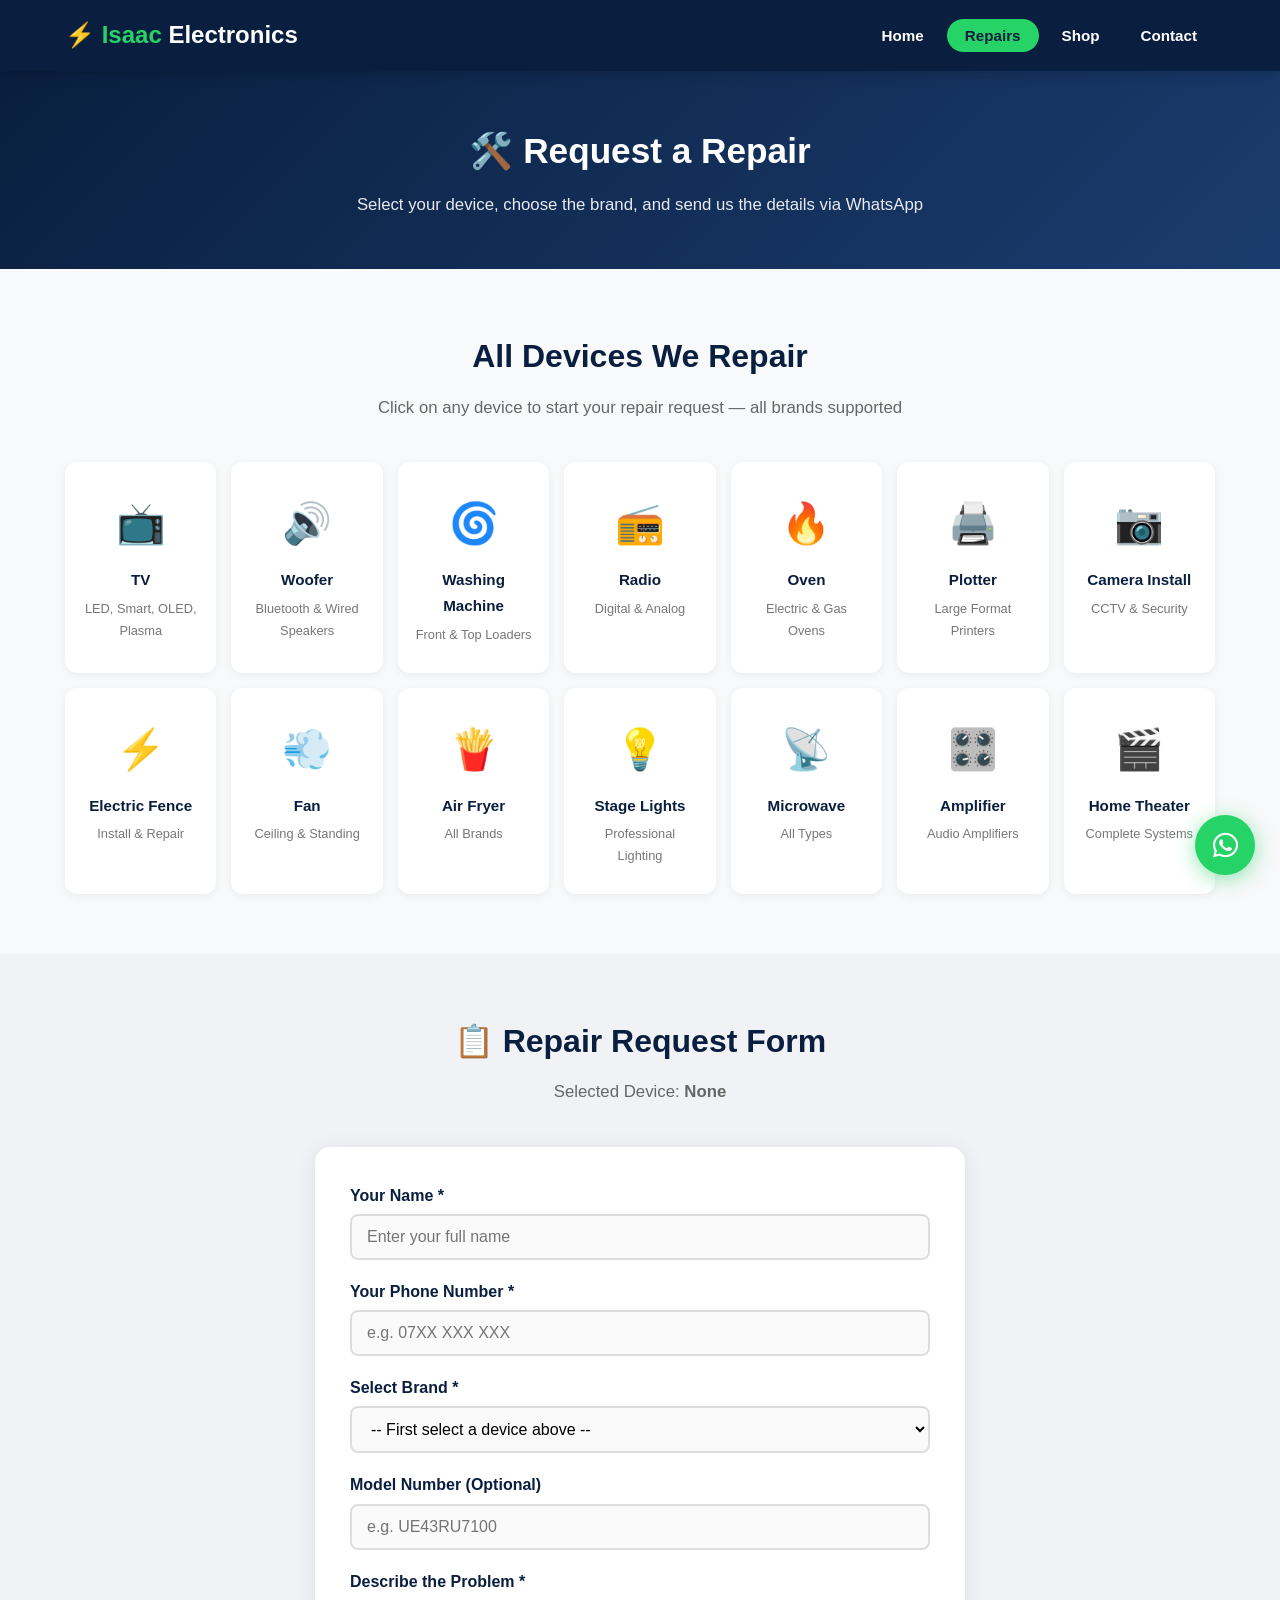
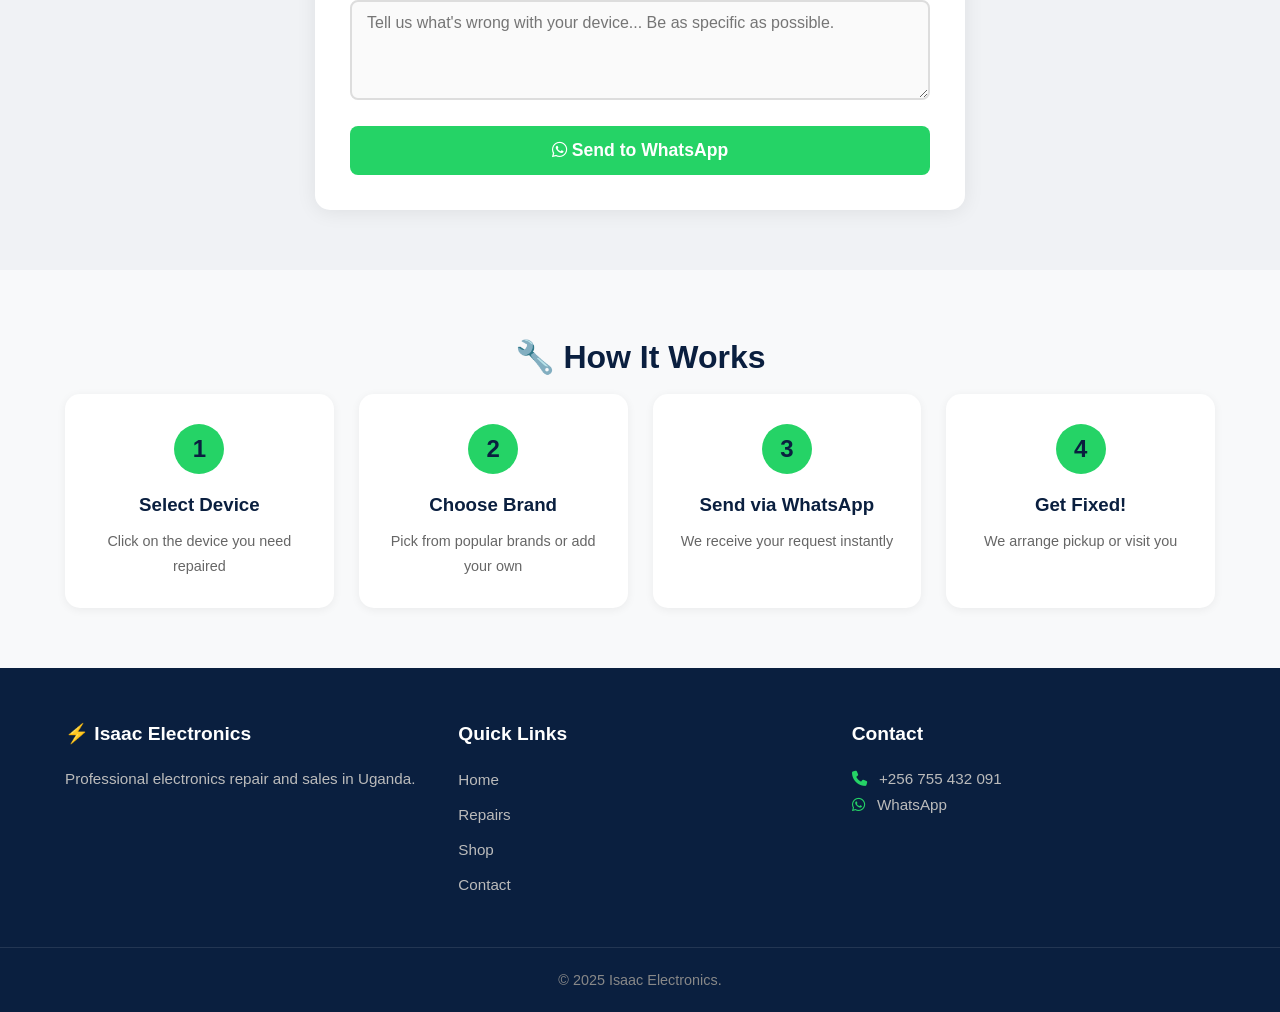
<file: services.html>
<!DOCTYPE html>
<html lang="en">
<head>
    <meta charset="UTF-8">
    <meta name="viewport" content="width=device-width, initial-scale=1.0">
    <title>Repair Services — Isaac Electronics</title>
    <link rel="stylesheet" href="style.css">
    <link rel="stylesheet" href="https://cdnjs.cloudflare.com/ajax/libs/font-awesome/6.5.0/css/all.min.css">
</head>
<body>

    <header>
        <div class="header-inner">
            <a href="index.html" class="logo">⚡ Isaac <span>Electronics</span></a>
            <button class="menu-toggle" id="menuToggle" aria-label="Menu">
                <i class="fas fa-bars"></i>
            </button>
            <nav id="navMenu">
                <ul>
                    <li><a href="index.html">Home</a></li>
                    <li><a href="services.html" class="active">Repairs</a></li>
                    <li><a href="shop.html">Shop</a></li>
                    <li><a href="contact.html">Contact</a></li>
                </ul>
            </nav>
        </div>
    </header>

    <!-- Page Banner -->
    <section class="page-banner">
        <h1>🛠️ Request a Repair</h1>
        <p>Select your device, choose the brand, and send us the details via WhatsApp</p>
    </section>

    <!-- All Services -->
    <section class="section">
        <h2 class="section-title">All Devices We Repair</h2>
        <p class="section-subtitle">Click on any device to start your repair request — all brands supported</p>
        <div class="services-grid" id="servicesGrid">
            <!-- Filled by JS but also static fallback -->
            <div class="service-card clickable" data-device="TV" onclick="selectDevice('TV')">
                <div class="service-icon">📺</div><h3>TV</h3><p>LED, Smart, OLED, Plasma</p>
            </div>
            <div class="service-card clickable" data-device="Woofer" onclick="selectDevice('Woofer')">
                <div class="service-icon">🔊</div><h3>Woofer</h3><p>Bluetooth & Wired Speakers</p>
            </div>
            <div class="service-card clickable" data-device="Washing Machine" onclick="selectDevice('Washing Machine')">
                <div class="service-icon">🌀</div><h3>Washing Machine</h3><p>Front & Top Loaders</p>
            </div>
            <div class="service-card clickable" data-device="Radio" onclick="selectDevice('Radio')">
                <div class="service-icon">📻</div><h3>Radio</h3><p>Digital & Analog</p>
            </div>
            <div class="service-card clickable" data-device="Oven" onclick="selectDevice('Oven')">
                <div class="service-icon">🔥</div><h3>Oven</h3><p>Electric & Gas Ovens</p>
            </div>
            <div class="service-card clickable" data-device="Plotter" onclick="selectDevice('Plotter')">
                <div class="service-icon">🖨️</div><h3>Plotter</h3><p>Large Format Printers</p>
            </div>
            <div class="service-card clickable" data-device="Camera" onclick="selectDevice('Camera')">
                <div class="service-icon">📷</div><h3>Camera Install</h3><p>CCTV & Security</p>
            </div>
            <div class="service-card clickable" data-device="Electric Fence" onclick="selectDevice('Electric Fence')">
                <div class="service-icon">⚡</div><h3>Electric Fence</h3><p>Install & Repair</p>
            </div>
            <div class="service-card clickable" data-device="Fan" onclick="selectDevice('Fan')">
                <div class="service-icon">💨</div><h3>Fan</h3><p>Ceiling & Standing</p>
            </div>
            <div class="service-card clickable" data-device="Air Fryer" onclick="selectDevice('Air Fryer')">
                <div class="service-icon">🍟</div><h3>Air Fryer</h3><p>All Brands</p>
            </div>
            <div class="service-card clickable" data-device="Stage Lights" onclick="selectDevice('Stage Lights')">
                <div class="service-icon">💡</div><h3>Stage Lights</h3><p>Professional Lighting</p>
            </div>
            <div class="service-card clickable" data-device="Microwave" onclick="selectDevice('Microwave')">
                <div class="service-icon">📡</div><h3>Microwave</h3><p>All Types</p>
            </div>
            <div class="service-card clickable" data-device="Amplifier" onclick="selectDevice('Amplifier')">
                <div class="service-icon">🎛️</div><h3>Amplifier</h3><p>Audio Amplifiers</p>
            </div>
            <div class="service-card clickable" data-device="Home Theater" onclick="selectDevice('Home Theater')">
                <div class="service-icon">🎬</div><h3>Home Theater</h3><p>Complete Systems</p>
            </div>
        </div>
    </section>

    <!-- Repair Form -->
    <section class="section bg-light" id="repairFormSection">
        <h2 class="section-title">📋 Repair Request Form</h2>
        <p class="section-subtitle">Selected Device: <strong id="selectedDeviceDisplay">None</strong></p>
        <div class="form-container">
            <form id="repairForm">
                <!-- Hidden field for device -->
                <input type="hidden" id="deviceInput" value="">

                <div class="form-group">
                    <label for="name">Your Name *</label>
                    <input type="text" id="name" required placeholder="Enter your full name">
                </div>
                <div class="form-group">
                    <label for="phone">Your Phone Number *</label>
                    <input type="tel" id="phone" required placeholder="e.g. 07XX XXX XXX">
                </div>

                <!-- Brand Selection -->
                <div class="form-group">
                    <label for="brandSelect">Select Brand *</label>
                    <select id="brandSelect" required onchange="checkOtherBrand()">
                        <option value="">-- First select a device above --</option>
                    </select>
                </div>

                <!-- Other Brand Input (hidden by default) -->
                <div class="form-group" id="otherBrandGroup" style="display:none;">
                    <label for="otherBrand">Please specify the brand *</label>
                    <input type="text" id="otherBrand" placeholder="Enter brand name">
                </div>

                <div class="form-group">
                    <label for="model">Model Number (Optional)</label>
                    <input type="text" id="model" placeholder="e.g. UE43RU7100">
                </div>
                <div class="form-group">
                    <label for="problem">Describe the Problem *</label>
                    <textarea id="problem" required placeholder="Tell us what's wrong with your device... Be as specific as possible."></textarea>
                </div>
                <button type="submit" class="btn-submit"><i class="fab fa-whatsapp"></i> Send to WhatsApp</button>
            </form>
        </div>
    </section>

    <!-- How It Works -->
    <section class="section">
        <h2 class="section-title">🔧 How It Works</h2>
        <div class="steps-grid">
            <div class="step-card">
                <div class="step-number">1</div>
                <h3>Select Device</h3>
                <p>Click on the device you need repaired</p>
            </div>
            <div class="step-card">
                <div class="step-number">2</div>
                <h3>Choose Brand</h3>
                <p>Pick from popular brands or add your own</p>
            </div>
            <div class="step-card">
                <div class="step-number">3</div>
                <h3>Send via WhatsApp</h3>
                <p>We receive your request instantly</p>
            </div>
            <div class="step-card">
                <div class="step-number">4</div>
                <h3>Get Fixed!</h3>
                <p>We arrange pickup or visit you</p>
            </div>
        </div>
    </section>

    <footer>
        <div class="footer-inner">
            <div class="footer-col">
                <h3>⚡ Isaac Electronics</h3>
                <p>Professional electronics repair and sales in Uganda.</p>
            </div>
            <div class="footer-col">
                <h3>Quick Links</h3>
                <ul>
                    <li><a href="index.html">Home</a></li>
                    <li><a href="services.html">Repairs</a></li>
                    <li><a href="shop.html">Shop</a></li>
                    <li><a href="contact.html">Contact</a></li>
                </ul>
            </div>
            <div class="footer-col">
                <h3>Contact</h3>
                <p><i class="fas fa-phone"></i> +256 755 432 091</p>
                <p><i class="fab fa-whatsapp"></i> <a href="https://wa.me/256755432091" target="_blank">WhatsApp</a></p>
            </div>
        </div>
        <div class="footer-bottom">
            <p>&copy; 2025 Isaac Electronics.</p>
        </div>
    </footer>

    <a href="https://wa.me/256755432091?text=Hello%20Isaac%20Electronics" target="_blank" class="floating-whatsapp">
        <i class="fab fa-whatsapp"></i>
    </a>

    <script src="script.js"></script>
</body>
</html>
</file>
<file: style.css>
/* ===== RESET & BASE ===== */
* {
    margin: 0;
    padding: 0;
    box-sizing: border-box;
    font-family: 'Segoe UI', Tahoma, Geneva, Verdana, sans-serif;
}

html {
    scroll-behavior: smooth;
}

body {
    background: #f8f9fa;
    color: #1a1a2e;
    line-height: 1.7;
}

a {
    text-decoration: none;
    color: inherit;
}

img {
    max-width: 100%;
    height: auto;
}

/* ===== HEADER ===== */
header {
    background: #0a1f3f;
    position: sticky;
    top: 0;
    z-index: 1000;
    box-shadow: 0 2px 15px rgba(0,0,0,0.2);
}

.header-inner {
    max-width: 1200px;
    margin: 0 auto;
    display: flex;
    align-items: center;
    justify-content: space-between;
    padding: 15px 25px;
}

.logo {
    font-size: 1.5rem;
    font-weight: 800;
    color: #25D366;
    text-decoration: none;
}

.logo span {
    color: white;
}

/* Navigation */
nav ul {
    display: flex;
    list-style: none;
    gap: 5px;
}

nav a {
    color: white;
    padding: 8px 18px;
    border-radius: 25px;
    font-weight: 600;
    transition: all 0.3s;
    font-size: 0.95rem;
}

nav a:hover,
nav a.active {
    background: #25D366;
    color: #0a1f3f;
}

/* Mobile Menu */
.menu-toggle {
    display: none;
    background: none;
    border: none;
    color: white;
    font-size: 1.8rem;
    cursor: pointer;
}

/* ===== HERO ===== */
.hero {
    max-width: 1200px;
    margin: 0 auto;
    display: grid;
    grid-template-columns: 1fr 1fr;
    gap: 40px;
    align-items: center;
    padding: 60px 25px;
}

.hero-badge {
    display: inline-block;
    background: #25D366;
    color: #0a1f3f;
    padding: 6px 16px;
    border-radius: 20px;
    font-weight: 700;
    font-size: 0.9rem;
    margin-bottom: 15px;
}

.hero-content h1 {
    font-size: 2.5rem;
    font-weight: 800;
    color: #0a1f3f;
    margin-bottom: 15px;
    line-height: 1.3;
}

.hero-content p {
    font-size: 1.1rem;
    color: #555;
    margin-bottom: 25px;
    max-width: 500px;
}

.hero-buttons {
    display: flex;
    gap: 15px;
    flex-wrap: wrap;
    margin-bottom: 20px;
}

.hero-image img {
    border-radius: 20px;
    box-shadow: 0 20px 40px rgba(0,0,0,0.15);
}

.btn-primary {
    display: inline-block;
    background: #0a1f3f;
    color: white;
    padding: 14px 28px;
    border-radius: 30px;
    font-weight: 700;
    transition: all 0.3s;
}

.btn-primary:hover {
    background: #15305a;
    transform: translateY(-2px);
}

.btn-secondary {
    display: inline-block;
    background: white;
    color: #0a1f3f;
    padding: 14px 28px;
    border-radius: 30px;
    font-weight: 700;
    border: 2px solid #0a1f3f;
    transition: all 0.3s;
}

.btn-secondary:hover {
    background: #0a1f3f;
    color: white;
    transform: translateY(-2px);
}

.btn-whatsapp-hero {
    display: inline-block;
    background: #25D366;
    color: white;
    padding: 12px 25px;
    border-radius: 30px;
    font-weight: 700;
    transition: all 0.3s;
    box-shadow: 0 4px 15px rgba(37, 211, 102, 0.4);
}

.btn-whatsapp-hero:hover {
    background: #1ebc57;
    transform: translateY(-2px);
    box-shadow: 0 6px 20px rgba(37, 211, 102, 0.6);
}

/* ===== STATS ===== */
.stats {
    background: #0a1f3f;
    color: white;
    padding: 40px 25px;
}

.stats-inner {
    max-width: 1000px;
    margin: 0 auto;
    display: grid;
    grid-template-columns: repeat(4, 1fr);
    text-align: center;
    gap: 20px;
}

.stat-number {
    display: block;
    font-size: 2rem;
    font-weight: 800;
    color: #25D366;
}

.stat-label {
    font-size: 0.9rem;
    opacity: 0.85;
}

/* ===== SECTIONS ===== */
.section {
    max-width: 1200px;
    margin: 0 auto;
    padding: 60px 25px;
}

.bg-light {
    background: #f0f2f5;
    max-width: 100%;
}

.section-title {
    text-align: center;
    font-size: 2rem;
    font-weight: 800;
    color: #0a1f3f;
    margin-bottom: 10px;
}

.section-subtitle {
    text-align: center;
    color: #666;
    margin-bottom: 40px;
    font-size: 1.05rem;
}

/* ===== PAGE BANNER ===== */
.page-banner {
    background: linear-gradient(135deg, #0a1f3f, #1a3c6e);
    color: white;
    text-align: center;
    padding: 50px 25px;
}

.page-banner h1 {
    font-size: 2.2rem;
    margin-bottom: 10px;
}

.page-banner p {
    opacity: 0.9;
    font-size: 1.05rem;
}

/* ===== SERVICES GRID ===== */
.services-grid {
    display: grid;
    grid-template-columns: repeat(auto-fill, minmax(150px, 1fr));
    gap: 15px;
}

.service-card {
    background: white;
    padding: 25px 15px;
    text-align: center;
    border-radius: 12px;
    box-shadow: 0 2px 8px rgba(0,0,0,0.06);
    transition: all 0.3s;
    border: 2px solid transparent;
}

.service-card.clickable {
    cursor: pointer;
}

.service-card.clickable:hover {
    transform: translateY(-5px);
    box-shadow: 0 10px 25px rgba(0,0,0,0.12);
    border-color: #25D366;
}

.service-card.clickable.selected {
    border-color: #25D366;
    background: #f0fff4;
}

.service-icon {
    font-size: 2.5rem;
    margin-bottom: 10px;
}

.service-card h3 {
    font-size: 0.95rem;
    color: #0a1f3f;
    margin-bottom: 5px;
}

.service-card p {
    font-size: 0.8rem;
    color: #777;
}

/* ===== FORM ===== */
.form-container {
    background: white;
    padding: 35px;
    border-radius: 15px;
    box-shadow: 0 2px 20px rgba(0,0,0,0.08);
    max-width: 650px;
    margin: 0 auto;
}

.form-group {
    margin-bottom: 18px;
}

label {
    font-weight: 600;
    display: block;
    margin-bottom: 5px;
    color: #0a1f3f;
}

select, input, textarea {
    width: 100%;
    padding: 12px 15px;
    border: 2px solid #ddd;
    border-radius: 8px;
    font-size: 1rem;
    transition: all 0.3s;
    font-family: inherit;
    background: #fafafa;
}

select:focus, input:focus, textarea:focus {
    outline: none;
    border-color: #25D366;
    box-shadow: 0 0 0 3px rgba(37, 211, 102, 0.1);
    background: white;
}

textarea {
    resize: vertical;
    min-height: 100px;
}

.btn-submit {
    width: 100%;
    background: #25D366;
    color: white;
    padding: 14px;
    border: none;
    border-radius: 8px;
    font-size: 1.1rem;
    font-weight: 700;
    cursor: pointer;
    transition: all 0.3s;
}

.btn-submit:hover {
    background: #1ebc57;
}

/* ===== SHOP ===== */
.shop-filters {
    display: flex;
    justify-content: center;
    gap: 10px;
    flex-wrap: wrap;
}

.filter-btn {
    background: white;
    border: 2px solid #ddd;
    padding: 10px 22px;
    border-radius: 25px;
    cursor: pointer;
    font-weight: 600;
    transition: all 0.3s;
    font-size: 0.9rem;
}

.filter-btn.active,
.filter-btn:hover {
    background: #25D366;
    border-color: #25D366;
    color: white;
}

.shop-grid {
    display: grid;
    grid-template-columns: repeat(auto-fill, minmax(280px, 1fr));
    gap: 25px;
}

.product-card {
    background: white;
    border-radius: 15px;
    overflow: hidden;
    box-shadow: 0 2px 10px rgba(0,0,0,0.06);
    transition: all 0.3s;
}

.product-card:hover {
    transform: translateY(-5px);
    box-shadow: 0 15px 30px rgba(0,0,0,0.12);
}

.product-img-container {
    position: relative;
    height: 220px;
    overflow: hidden;
}

.product-img-container img {
    width: 100%;
    height: 100%;
    object-fit: cover;
    transition: transform 0.3s;
}

.product-card:hover .product-img-container img {
    transform: scale(1.05);
}

.product-tag {
    position: absolute;
    top: 12px;
    left: 12px;
    background: #25D366;
    color: #0a1f3f;
    padding: 5px 12px;
    border-radius: 15px;
    font-size: 0.75rem;
    font-weight: 700;
}

.product-tag.sale {
    background: #ff4444;
    color: white;
}

.product-info {
    padding: 20px;
}

.product-category {
    font-size: 0.8rem;
    color: #25D366;
    font-weight: 600;
    text-transform: uppercase;
    letter-spacing: 1px;
}

.product-info h3 {
    font-weight: 700;
    margin: 8px 0 5px;
    color: #0a1f3f;
}

.product-desc {
    font-size: 0.85rem;
    color: #777;
    margin-bottom: 10px;
}

.product-price {
    font-weight: 800;
    font-size: 1.2rem;
    color: #0a1f3f;
    margin-bottom: 15px;
}

.old-price {
    text-decoration: line-through;
    color: #aaa;
    font-weight: 400;
    margin-right: 8px;
    font-size: 0.9rem;
}

.btn-order {
    display: block;
    width: 100%;
    background: #25D366;
    color: white;
    text-align: center;
    padding: 12px;
    border-radius: 8px;
    font-weight: 600;
    transition: all 0.3s;
    border: none;
    cursor: pointer;
    font-size: 0.95rem;
}

.btn-order:hover {
    background: #1ebc57;
}

/* ===== TESTIMONIALS ===== */
.testimonials-grid,
.testimonials-grid-full {
    display: grid;
    grid-template-columns: repeat(auto-fill, minmax(320px, 1fr));
    gap: 25px;
}

.testimonial-card {
    background: white;
    padding: 25px;
    border-radius: 15px;
    box-shadow: 0 2px 10px rgba(0,0,0,0.06);
    transition: all 0.3s;
}

.testimonial-card:hover {
    transform: translateY(-3px);
    box-shadow: 0 10px 25px rgba(0,0,0,0.1);
}

.testimonial-stars {
    color: #f5a623;
    font-size: 1.2rem;
    margin-bottom: 12px;
}

.testimonial-text {
    font-style: italic;
    color: #444;
    margin-bottom: 20px;
    line-height: 1.7;
}

.testimonial-author {
    display: flex;
    align-items: center;
    gap: 12px;
}

.testimonial-author img {
    width: 50px;
    height: 50px;
    border-radius: 50%;
    object-fit: cover;
}

.testimonial-author strong {
    display: block;
    color: #0a1f3f;
}

.testimonial-author span {
    font-size: 0.85rem;
    color: #888;
}

/* ===== STEPS ===== */
.steps-grid {
    display: grid;
    grid-template-columns: repeat(auto-fill, minmax(220px, 1fr));
    gap: 25px;
}

.step-card {
    text-align: center;
    padding: 30px 20px;
    background: white;
    border-radius: 15px;
    box-shadow: 0 2px 10px rgba(0,0,0,0.06);
}

.step-number {
    width: 50px;
    height: 50px;
    background: #25D366;
    color: #0a1f3f;
    border-radius: 50%;
    display: flex;
    align-items: center;
    justify-content: center;
    font-size: 1.5rem;
    font-weight: 800;
    margin: 0 auto 15px;
}

.step-card h3 {
    color: #0a1f3f;
    margin-bottom: 8px;
}

.step-card p {
    color: #666;
    font-size: 0.9rem;
}

/* ===== CONTACT ===== */
.contact-grid {
    display: grid;
    grid-template-columns: 1fr 1fr;
    gap: 40px;
    align-items: start;
}

.contact-info h2,
.contact-map h2 {
    margin-bottom: 25px;
    color: #0a1f3f;
}

.contact-item {
    display: flex;
    gap: 15px;
    margin-bottom: 20px;
    align-items: flex-start;
}

.contact-item i {
    font-size: 1.3rem;
    color: #25D366;
    margin-top: 3px;
}

.contact-item h3 {
    font-size: 1rem;
    color: #0a1f3f;
    margin-bottom: 3px;
}

.contact-item p {
    color: #555;
}

.contact-item a {
    color: #25D366;
    font-weight: 600;
}

/* ===== CTA ===== */
.cta {
    background: linear-gradient(135deg, #0a1f3f, #1a3c6e);
    color: white;
    text-align: center;
    padding: 60px 25px;
}

.cta h2 {
    font-size: 2rem;
    margin-bottom: 10px;
}

.cta p {
    opacity: 0.9;
    margin-bottom: 25px;
    font-size: 1.1rem;
}

/* ===== FOOTER ===== */
footer {
    background: #0a1f3f;
    color: white;
    padding-top: 50px;
}

.footer-inner {
    max-width: 1200px;
    margin: 0 auto;
    display: grid;
    grid-template-columns: repeat(3, 1fr);
    gap: 30px;
    padding: 0 25px 40px;
}

.footer-col h3 {
    margin-bottom: 15px;
    font-size: 1.2rem;
}

.footer-col p,
.footer-col a {
    color: #bbb;
    font-size: 0.95rem;
}

.footer-col ul {
    list-style: none;
}

.footer-col ul li {
    margin-bottom: 8px;
}

.footer-col ul a:hover {
    color: #25D366;
}

.footer-col i {
    color: #25D366;
    margin-right: 8px;
}

.footer-bottom {
    border-top: 1px solid rgba(255,255,255,0.1);
    text-align: center;
    padding: 20px;
    font-size: 0.9rem;
    color: #888;
}

/* ===== FLOATING WHATSAPP ===== */
.floating-whatsapp {
    position: fixed;
    bottom: 25px;
    right: 25px;
    background: #25D366;
    color: white;
    width: 60px;
    height: 60px;
    border-radius: 50%;
    display: flex;
    align-items: center;
    justify-content: center;
    font-size: 1.8rem;
    text-decoration: none;
    box-shadow: 0 4px 20px rgba(37, 211, 102, 0.5);
    z-index: 200;
    transition: all 0.3s;
    animation: pulse 2s infinite;
}

.floating-whatsapp:hover {
    transform: scale(1.1);
    box-shadow: 0 8px 30px rgba(37, 211, 102, 0.7);
}

@keyframes pulse {
    0% { box-shadow: 0 0 0 0 rgba(37, 211, 102, 0.5); }
    70% { box-shadow: 0 0 0 15px rgba(37, 211, 102, 0); }
    100% { box-shadow: 0 0 0 0 rgba(37, 211, 102, 0); }
}

/* ===== RESPONSIVE ===== */
@media (max-width: 900px) {
    .hero {
        grid-template-columns: 1fr;
        text-align: center;
    }
    .hero-content p {
        max-width: 100%;
    }
    .hero-buttons {
        justify-content: center;
    }
    .stats-inner {
        grid-template-columns: repeat(2, 1fr);
    }
    .contact-grid {
        grid-template-columns: 1fr;
    }
}

@media (max-width: 768px) {
    .menu-toggle {
        display: block;
    }
    nav {
        display: none;
        position: absolute;
        top: 100%;
        left: 0;
        width: 100%;
        background: #0a1f3f;
        padding: 20px;
    }
    nav.open {
        display: block;
    }
    nav ul {
        flex-direction: column;
        gap: 10px;
    }
    nav a {
        display: block;
        text-align: center;
        padding: 12px;
    }
    .footer-inner {
        grid-template-columns: 1fr;
    }
    .hero-content h1 {
        font-size: 1.8rem;
    }
    .section-title {
        font-size: 1.6rem;
    }
    .services-grid {
        grid-template-columns: repeat(2, 1fr);
    }
    .shop-grid {
        grid-template-columns: 1fr;
    }
    .testimonials-grid,
    .testimonials-grid-full {
        grid-template-columns: 1fr;
    }
}

@media (max-width: 400px) {
    .services-grid {
        grid-template-columns: 1fr 1fr;
    }
    .hero-buttons {
        flex-direction: column;
    }
}
</file>
